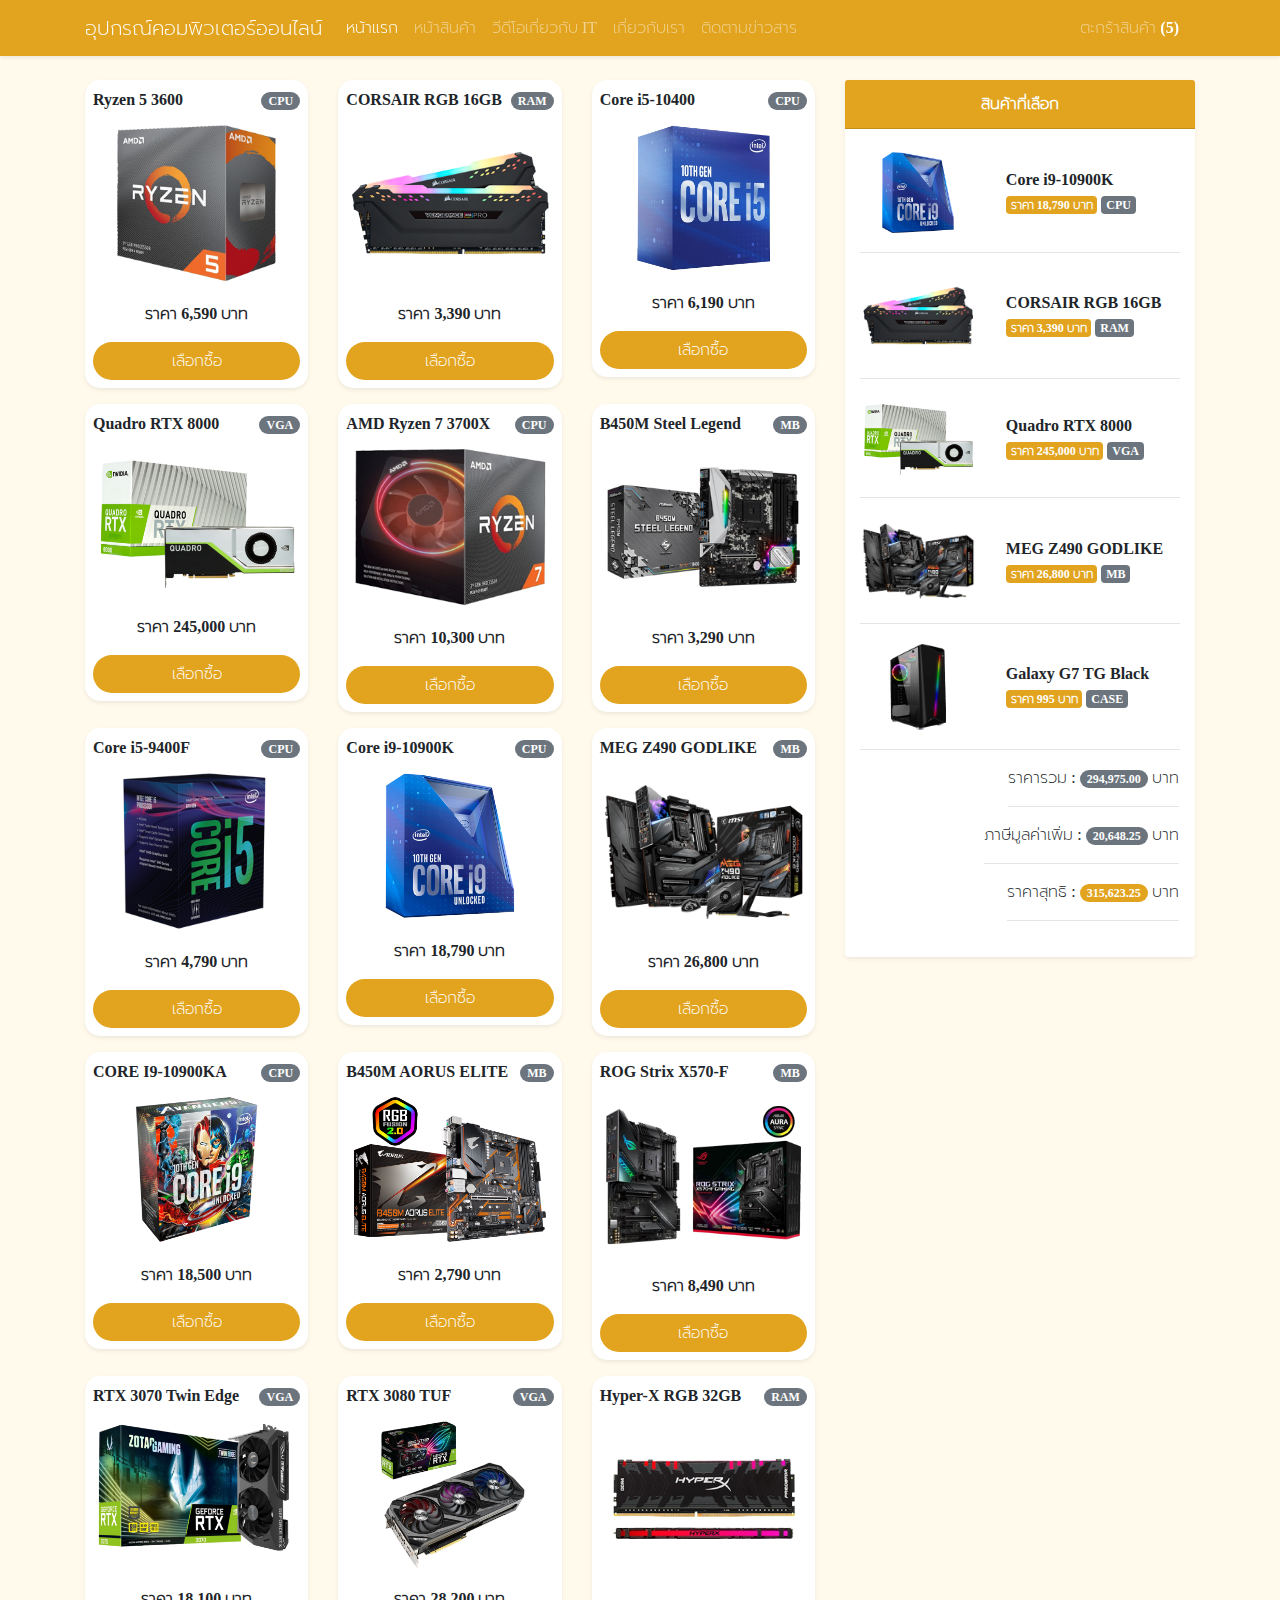
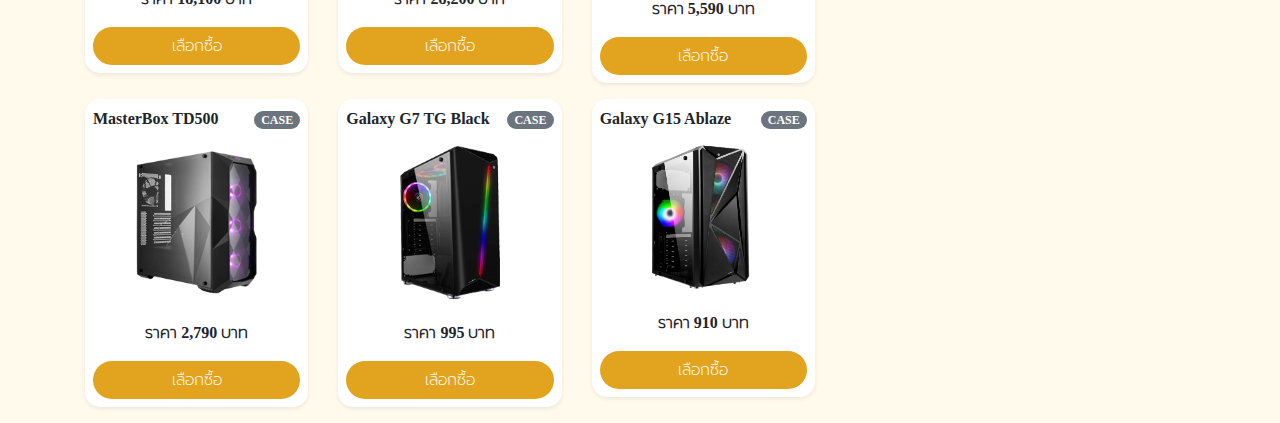
<file: index.html>
<!DOCTYPE html>
<html lang="en">
<head>
    <meta charset="UTF-8">
    <meta name="viewport" content="width=device-width, initial-scale=1.0">
    <link rel="stylesheet" href="assets/css/bootstrap.min.css">
    <link rel="stylesheet" href="assets/style.css">
    <script src="assets/jquery/dist/jquery.slim.min.js"></script>
    <script src="assets/js/bootstrap.min.js"></script>
    <title>IT Shop Online - ซื้อขายสินค้าไอทีออนไลน์</title>
</head>
<body>

<nav class="navbar fixed-top navbar-expand-lg navbar-dark navbar1 shadow-sm">
    <div class="container">
        <a class="navbar-brand" href="index.html">อุปกรณ์คอมพิวเตอร์ออนไลน์</a>
        <button class="navbar-toggler" type="button" data-toggle="collapse" data-target="#navbarText" aria-controls="navbarText" aria-expanded="false" aria-label="Toggle navigation">
          <span class="navbar-toggler-icon"></span>
        </button>
        <div class="collapse navbar-collapse" id="navbarText">
          <ul class="navbar-nav mr-auto">
            <li class="nav-item active">
              <a class="nav-link" href="index.html">หน้าแรก</a>
            </li>
            <li class="nav-item">
              <a class="nav-link" href="it.html">หน้าสินค้า</a>
            </li>
            <li class="nav-item">
              <a class="nav-link" href="video.html">วีดีโอเกี่ยวกับ IT</a>
            </li>
            <li class="nav-item">
              <a class="nav-link" href="about.html">เกี่ยวกับเรา</a>
            </li>
            <li class="nav-item">
              <a class="nav-link" href="https://www.facebook.com/beartai">ติดตามข่าวสาร</a>
            </li>
          </ul>
            <a class="nav-link" href="cart.html" style="color: #FFFFFF80;">ตะกร้าสินค้า <b class="text-white">(5)</b></a>
        </div>
    </div>
</nav>

<div class="container" style="padding-top: 80px;">
<div class="row">

<div class="col-md-8">
<div class="row">
    <div class="col-md-4 pb-3">
    <div class="card shadow-sm border-0" style="border-radius: 15px;">
        <div class="card-body p-2">
            <div class="d-flex pb-2">
                <b>Ryzen 5 3600</b>
                <div class="ml-auto"><span class="badge badge-pill badge-secondary">CPU</span></div>
            </div>
            <img src="assets/img/it-1.png" class="card-img"  style="border-radius: 15px 15px 0 0;">
            <p class="text-center mt-3 mb-3"><b>ราคา 6,590 บาท</b></p>
            <div class="btn btn-select btn-block">เลือกซื้อ</div>
        </div>
    </div>
    </div>
    <div class="col-md-4 pb-3">
    <div class="card shadow-sm border-0" style="border-radius: 15px;">
        <div class="card-body p-2">
            <div class="d-flex pb-2">
                <b>CORSAIR RGB 16GB</b>
                <div class="ml-auto"><span class="badge badge-pill badge-secondary">RAM</span></div>
            </div>
            <img src="assets/img/it-14.png" class="card-img"  style="border-radius: 15px 15px 0 0;">
            <p class="text-center mt-3 mb-3"><b>ราคา 3,390 บาท</b></p>
            <div class="btn btn-select btn-block">เลือกซื้อ</div>
        </div>
    </div>
    </div>
    <div class="col-md-4 pb-3">
    <div class="card shadow-sm border-0" style="border-radius: 15px;">
        <div class="card-body p-2">
            <div class="d-flex pb-2">
                <b>Core i5-10400</b>
                <div class="ml-auto"><span class="badge badge-pill badge-secondary">CPU</span></div>
            </div>
            <img src="assets/img/it-2.png" class="card-img"  style="border-radius: 15px 15px 0 0;">
            <p class="text-center mt-3 mb-3"><b>ราคา 6,190 บาท</b></p>
            <div class="btn btn-select btn-block">เลือกซื้อ</div>
        </div>
    </div>
    </div>
    <div class="col-md-4 pb-3">
    <div class="card shadow-sm border-0" style="border-radius: 15px;">
        <div class="card-body p-2">
            <div class="d-flex pb-2">
                <b>Quadro RTX 8000</b>
                <div class="ml-auto"><span class="badge badge-pill badge-secondary">VGA</span></div>
            </div>
            <img src="assets/img/it-11.png" class="card-img"  style="border-radius: 15px 15px 0 0;">
            <p class="text-center mt-3 mb-3"><b>ราคา 245,000 บาท</b></p>
            <div class="btn btn-select btn-block">เลือกซื้อ</div>
        </div>
    </div>
    </div>
    <div class="col-md-4 pb-3">
    <div class="card shadow-sm border-0" style="border-radius: 15px;">
        <div class="card-body p-2">
            <div class="d-flex pb-2">
                <b>AMD Ryzen 7 3700X</b>
                <div class="ml-auto"><span class="badge badge-pill badge-secondary">CPU</span></div>
            </div>
            <img src="assets/img/it-3.png" class="card-img"  style="border-radius: 15px 15px 0 0;">
            <p class="text-center mt-3 mb-3"><b>ราคา 10,300 บาท</b></p>
            <div class="btn btn-select btn-block">เลือกซื้อ</div>
        </div>
    </div>
    </div>
    <div class="col-md-4 pb-3">
    <div class="card shadow-sm border-0" style="border-radius: 15px;">
        <div class="card-body p-2">
            <div class="d-flex pb-2">
                <b>B450M Steel Legend</b>
                <div class="ml-auto"><span class="badge badge-pill badge-secondary">MB</span></div>
            </div>
            <img src="assets/img/it-8.png" class="card-img"  style="border-radius: 15px 15px 0 0;">
            <p class="text-center mt-3 mb-3"><b>ราคา 3,290 บาท</b></p>
            <div class="btn btn-select btn-block">เลือกซื้อ</div>
        </div>
    </div>
    </div>
    <div class="col-md-4 pb-3">
    <div class="card shadow-sm border-0" style="border-radius: 15px;">
        <div class="card-body p-2">
            <div class="d-flex pb-2">
                <b>Core i5-9400F</b>
                <div class="ml-auto"><span class="badge badge-pill badge-secondary">CPU</span></div>
            </div>
            <img src="assets/img/it-4.png" class="card-img"  style="border-radius: 15px 15px 0 0;">
            <p class="text-center mt-3 mb-3"><b>ราคา 4,790 บาท</b></p>
            <div class="btn btn-select btn-block">เลือกซื้อ</div>
        </div>
    </div>
    </div>
    <div class="col-md-4 pb-3">
    <div class="card shadow-sm border-0" style="border-radius: 15px;">
        <div class="card-body p-2">
            <div class="d-flex pb-2">
                <b>Core i9-10900K</b>
                <div class="ml-auto"><span class="badge badge-pill badge-secondary">CPU</span></div>
            </div>
            <img src="assets/img/it-5.png" class="card-img"  style="border-radius: 15px 15px 0 0;">
            <p class="text-center mt-3 mb-3"><b>ราคา 18,790 บาท</b></p>
            <div class="btn btn-select btn-block">เลือกซื้อ</div>
        </div>
    </div>
    </div>
    <div class="col-md-4 pb-3">
    <div class="card shadow-sm border-0" style="border-radius: 15px;">
        <div class="card-body p-2">
            <div class="d-flex pb-2">
                <b>MEG Z490 GODLIKE</b>
                <div class="ml-auto"><span class="badge badge-pill badge-secondary">MB</span></div>
            </div>
            <img src="assets/img/it-9.png" class="card-img"  style="border-radius: 15px 15px 0 0;">
            <p class="text-center mt-3 mb-3"><b>ราคา 26,800 บาท</b></p>
            <div class="btn btn-select btn-block">เลือกซื้อ</div>
        </div>
    </div>
    </div>
    <div class="col-md-4 pb-3">
    <div class="card shadow-sm border-0" style="border-radius: 15px;">
        <div class="card-body p-2">
            <div class="d-flex pb-2">
                <b>CORE I9-10900KA</b>
                <div class="ml-auto"><span class="badge badge-pill badge-secondary">CPU</span></div>
            </div>
            <img src="assets/img/it-6.png" class="card-img"  style="border-radius: 15px 15px 0 0;">
            <p class="text-center mt-3 mb-3"><b>ราคา 18,500 บาท</b></p>
            <div class="btn btn-select btn-block">เลือกซื้อ</div>
        </div>
    </div>
    </div>
    <div class="col-md-4 pb-3">
    <div class="card shadow-sm border-0" style="border-radius: 15px;">
        <div class="card-body p-2">
            <div class="d-flex pb-2">
                <b>B450M AORUS ELITE</b>
                <div class="ml-auto"><span class="badge badge-pill badge-secondary">MB</span></div>
            </div>
            <img src="assets/img/it-7.png" class="card-img"  style="border-radius: 15px 15px 0 0;">
            <p class="text-center mt-3 mb-3"><b>ราคา 2,790 บาท</b></p>
            <div class="btn btn-select btn-block">เลือกซื้อ</div>
        </div>
    </div>
    </div>
    <div class="col-md-4 pb-3">
    <div class="card shadow-sm border-0" style="border-radius: 15px;">
        <div class="card-body p-2">
            <div class="d-flex pb-2">
                <b>ROG Strix X570-F</b>
                <div class="ml-auto"><span class="badge badge-pill badge-secondary">MB</span></div>
            </div>
            <img src="assets/img/it-10.png" class="card-img"  style="border-radius: 15px 15px 0 0;">
            <p class="text-center mt-3 mb-3"><b>ราคา 8,490 บาท</b></p>
            <div class="btn btn-select btn-block">เลือกซื้อ</div>
        </div>
    </div>
    </div>
    <div class="col-md-4 pb-3">
    <div class="card shadow-sm border-0" style="border-radius: 15px;">
        <div class="card-body p-2">
            <div class="d-flex pb-2">
                <b>RTX 3070 Twin Edge</b>
                <div class="ml-auto"><span class="badge badge-pill badge-secondary">VGA</span></div>
            </div>
            <img src="assets/img/it-12.png" class="card-img"  style="border-radius: 15px 15px 0 0;">
            <p class="text-center mt-3 mb-3"><b>ราคา 18,100 บาท</b></p>
            <div class="btn btn-select btn-block">เลือกซื้อ</div>
        </div>
    </div>
    </div>
    <div class="col-md-4 pb-3">
    <div class="card shadow-sm border-0" style="border-radius: 15px;">
        <div class="card-body p-2">
            <div class="d-flex pb-2">
                <b>RTX 3080 TUF</b>
                <div class="ml-auto"><span class="badge badge-pill badge-secondary">VGA</span></div>
            </div>
            <img src="assets/img/it-13.png" class="card-img"  style="border-radius: 15px 15px 0 0;">
            <p class="text-center mt-3 mb-3"><b>ราคา 28,200 บาท</b></p>
            <div class="btn btn-select btn-block">เลือกซื้อ</div>
        </div>
    </div>
    </div>
    <div class="col-md-4 pb-3">
    <div class="card shadow-sm border-0" style="border-radius: 15px;">
        <div class="card-body p-2">
            <div class="d-flex pb-2">
                <b>Hyper-X RGB 32GB</b>
                <div class="ml-auto"><span class="badge badge-pill badge-secondary">RAM</span></div>
            </div>
            <img src="assets/img/it-15.png" class="card-img"  style="border-radius: 15px 15px 0 0;">
            <p class="text-center mt-3 mb-3"><b>ราคา 5,590 บาท</b></p>
            <div class="btn btn-select btn-block">เลือกซื้อ</div>
        </div>
    </div>
    </div>
    <div class="col-md-4 pb-3">
    <div class="card shadow-sm border-0" style="border-radius: 15px;">
        <div class="card-body p-2">
            <div class="d-flex pb-2">
                <b>MasterBox TD500</b>
                <div class="ml-auto"><span class="badge badge-pill badge-secondary">CASE</span></div>
            </div>
            <img src="assets/img/it-16.png" class="card-img"  style="border-radius: 15px 15px 0 0;">
            <p class="text-center mt-3 mb-3"><b>ราคา 2,790 บาท</b></p>
            <div class="btn btn-select btn-block">เลือกซื้อ</div>
        </div>
    </div>
    </div>
    <div class="col-md-4 pb-3">
    <div class="card shadow-sm border-0" style="border-radius: 15px;">
        <div class="card-body p-2">
            <div class="d-flex pb-2">
                <b>Galaxy G7 TG Black</b>
                <div class="ml-auto"><span class="badge badge-pill badge-secondary">CASE</span></div>
            </div>
            <img src="assets/img/it-17.png" class="card-img"  style="border-radius: 15px 15px 0 0;">
            <p class="text-center mt-3 mb-3"><b>ราคา 995 บาท</b></p>
            <div class="btn btn-select btn-block">เลือกซื้อ</div>
        </div>
    </div>
    </div>
    <div class="col-md-4 pb-3">
    <div class="card shadow-sm border-0" style="border-radius: 15px;">
        <div class="card-body p-2">
            <div class="d-flex pb-2">
                <b>Galaxy G15 Ablaze</b>
                <div class="ml-auto"><span class="badge badge-pill badge-secondary">CASE</span></div>
            </div>
            <img src="assets/img/it-18.png" class="card-img"  style="border-radius: 15px 15px 0 0;">
            <p class="text-center mt-3 mb-3"><b>ราคา 910 บาท</b></p>
            <div class="btn btn-select btn-block">เลือกซื้อ</div>
        </div>
    </div>
    </div>
</div>
</div>

<div class="col-md-4">
    <div class="card shadow-sm border-0">
    <div class="card-header text-center text-white bg-it"><b>สินค้าที่เลือก</b></div>
    <div class="card-body pl-0 pr-0">
        <div class="d-flex">
            <div class="col-5">
                <img src="assets/img/it-5.png" class="card-img" style="border-radius: 15px;">
            </div>
            <div class="col-7 my-auto">
                <p class="mb-0"><b>Core i9-10900K</b></p>
                <span class="badge badge-danger bg-it">ราคา 18,790 บาท</span>
                <span class="badge badge-secondary">CPU</span>
            </div>
        </div>
        <div class="col-12"><hr></div>
        <div class="d-flex">
            <div class="col-5">
                <img src="assets/img/it-14.png" class="card-img" style="border-radius: 15px;">
            </div>
            <div class="col-7 my-auto">
                <p class="mb-0"><b>CORSAIR RGB 16GB</b></p>
                <span class="badge badge-danger bg-it">ราคา 3,390 บาท</span>
                <span class="badge badge-secondary">RAM</span>
            </div>
        </div>
        <div class="col-12"><hr></div>
        <div class="d-flex">
            <div class="col-5">
                <img src="assets/img/it-11.png" class="card-img" style="border-radius: 15px;">
            </div>
            <div class="col-7 my-auto">
                <p class="mb-0"><b>Quadro RTX 8000</b></p>
                <span class="badge badge-danger bg-it">ราคา 245,000 บาท</span>
                <span class="badge badge-secondary">VGA</span>
            </div>
        </div>
        <div class="col-12"><hr></div>
        <div class="d-flex">
            <div class="col-5">
                <img src="assets/img/it-9.png" class="card-img" style="border-radius: 15px;">
            </div>
            <div class="col-7 my-auto">
                <p class="mb-0"><b>MEG Z490 GODLIKE</b></p>
                <span class="badge badge-danger bg-it">ราคา 26,800 บาท</span>
                <span class="badge badge-secondary">MB</span>
            </div>
        </div>
        <div class="col-12"><hr></div>
        <div class="d-flex">
            <div class="col-5">
                <img src="assets/img/it-17.png" class="card-img" style="border-radius: 15px;">
            </div>
            <div class="col-7 my-auto">
                <p class="mb-0"><b>Galaxy G7 TG Black</b></p>
                <span class="badge badge-danger bg-it">ราคา 995 บาท</span>
                <span class="badge badge-secondary">CASE</span>
            </div>
        </div>
        <div class="col-12"><hr></div>
        <div class="d-flex pr-3">
            <div class="ml-auto">ราคารวม : <span class="badge badge-pill badge-secondary">294,975.00</span> บาท <hr></div>
        </div>
        <div class="d-flex pr-3">
            <div class="ml-auto">ภาษีมูลค่าเพิ่ม : <span class="badge badge-pill badge-secondary">20,648.25</span> บาท <hr></div>
        </div>
        <div class="d-flex pr-3">
        <div class="ml-auto">ราคาสุทธิ : <span class="badge badge-pill badge-secondary bg-it">315,623.25</span> บาท <hr></div>
        </div>
    </div>
    </div>
</div>

</div>
</div>

</body>
</html>
</file>
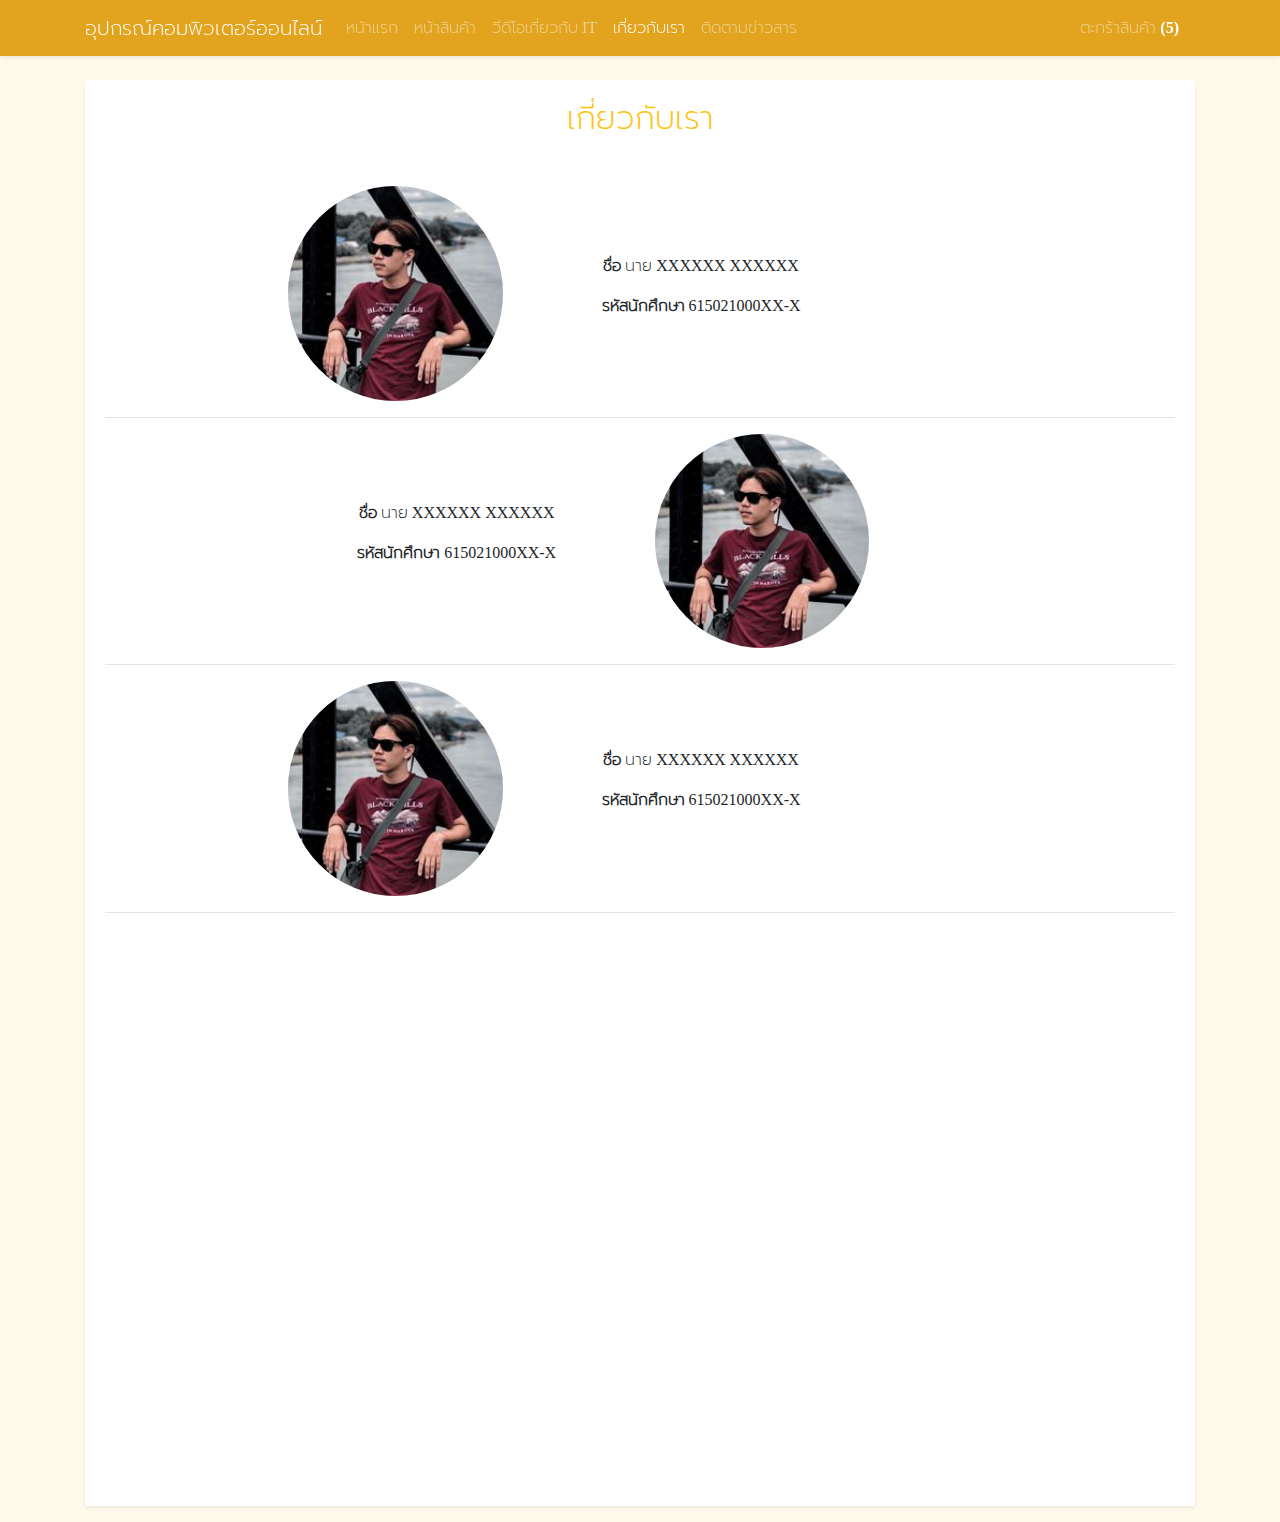
<file: about.html>
<!DOCTYPE html>
<html lang="en">
<head>
    <meta charset="UTF-8">
    <meta name="viewport" content="width=device-width, initial-scale=1.0">
    <link rel="stylesheet" href="assets/css/bootstrap.min.css">
    <link rel="stylesheet" href="assets/style.css">
    <script src="assets/jquery/dist/jquery.slim.min.js"></script>
    <script src="assets/js/bootstrap.min.js"></script>
    <title>IT Shop Online - ซื้อขายสินค้าไอทีออนไลน์</title>
</head>
<body>


  <nav class="navbar fixed-top navbar-expand-lg navbar-dark navbar1 shadow-sm">
    <div class="container">
        <a class="navbar-brand" href="index.html">อุปกรณ์คอมพิวเตอร์ออนไลน์</a>
        <button class="navbar-toggler" type="button" data-toggle="collapse" data-target="#navbarText" aria-controls="navbarText" aria-expanded="false" aria-label="Toggle navigation">
          <span class="navbar-toggler-icon"></span>
        </button>
        <div class="collapse navbar-collapse" id="navbarText">
          <ul class="navbar-nav mr-auto">
            <li class="nav-item">
              <a class="nav-link" href="index.html">หน้าแรก</a>
            </li>
            <li class="nav-item">
              <a class="nav-link" href="it.html">หน้าสินค้า</a>
            </li>
            <li class="nav-item">
              <a class="nav-link" href="video.html">วีดีโอเกี่ยวกับ IT</a>
            </li>
            <li class="nav-item active">
              <a class="nav-link" href="about.html">เกี่ยวกับเรา</a>
            </li>
            <li class="nav-item">
              <a class="nav-link" href="https://www.facebook.com/beartai">ติดตามข่าวสาร</a>
            </li>
          </ul>
            <a class="nav-link" href="cart.html" style="color: #FFFFFF80;">ตะกร้าสินค้า <b class="text-white">(5)</b></a>
        </div>
    </div>
</nav>

<div class="container" style="padding-top: 80px;">
<div class="row">

<div class="col-md-12 mb-3">
    <div class="card border-0 shadow-sm">
    <div class="card-body text-center">
        <div class="text-warning mb-5">
            <h2>เกี่ยวกับเรา</h2>
        </div>
        <div class="row">
            <div class="col-md-2"></div>
            <div class="col-md-8">
            <div class="row">
                <div class="col-md-4">
                    <img src="assets/img/profile1.jpg" width="100%" style="border-radius: 50%;">
                </div>
                <div class="col-md-6 my-auto">
                    <p><b>ชื่อ</b> นาย XXXXXX XXXXXX</p>
                    <p><b>รหัสนักศึกษา </b> 615021000XX-X</p>
                </div>
            </div>
            </div>
        </div><hr>
        <div class="row">
            <div class="col-md-2"></div>
            <div class="col-md-8">
            <div class="row">
                <div class="col-md-6 my-auto">
                    <p><b>ชื่อ</b> นาย XXXXXX XXXXXX</p>
                    <p><b>รหัสนักศึกษา </b> 615021000XX-X</p>
                </div>
                <div class="col-md-4">
                    <img src="assets/img/profile1.jpg" width="100%" style="border-radius: 50%;">
                </div>
            </div>
            </div>
        </div><hr>
        <div class="row">
            <div class="col-md-2"></div>
            <div class="col-md-8">
            <div class="row">
                <div class="col-md-4">
                    <img src="assets/img/profile1.jpg" width="100%" style="border-radius: 50%;">
                </div>
                <div class="col-md-6 my-auto">
                    <p><b>ชื่อ</b> นาย XXXXXX XXXXXX</p>
                    <p><b>รหัสนักศึกษา </b> 615021000XX-X</p>
                </div>
            </div>
            </div>
        </div><hr>
        <div class="col-md-12 mt-3">
            <iframe src="https://www.google.com/maps/embed?pb=!1m18!1m12!1m3!1d3876.0888727303104!2d100.53737161534687!3d13.713066951883338!2m3!1f0!2f0!3f0!3m2!1i1024!2i768!4f13.1!3m3!1m2!1s0x0%3A0xca12fa84c84c076d!2sUTK!5e0!3m2!1sth!2sth!4v1604507785571!5m2!1sth!2sth" width="100%" height="550" frameborder="0" style="border:0;" allowfullscreen="" aria-hidden="false" tabindex="0"></iframe>
        </div>
    </div>
</div>

</div>
</div>

</body>
</html>
</file>
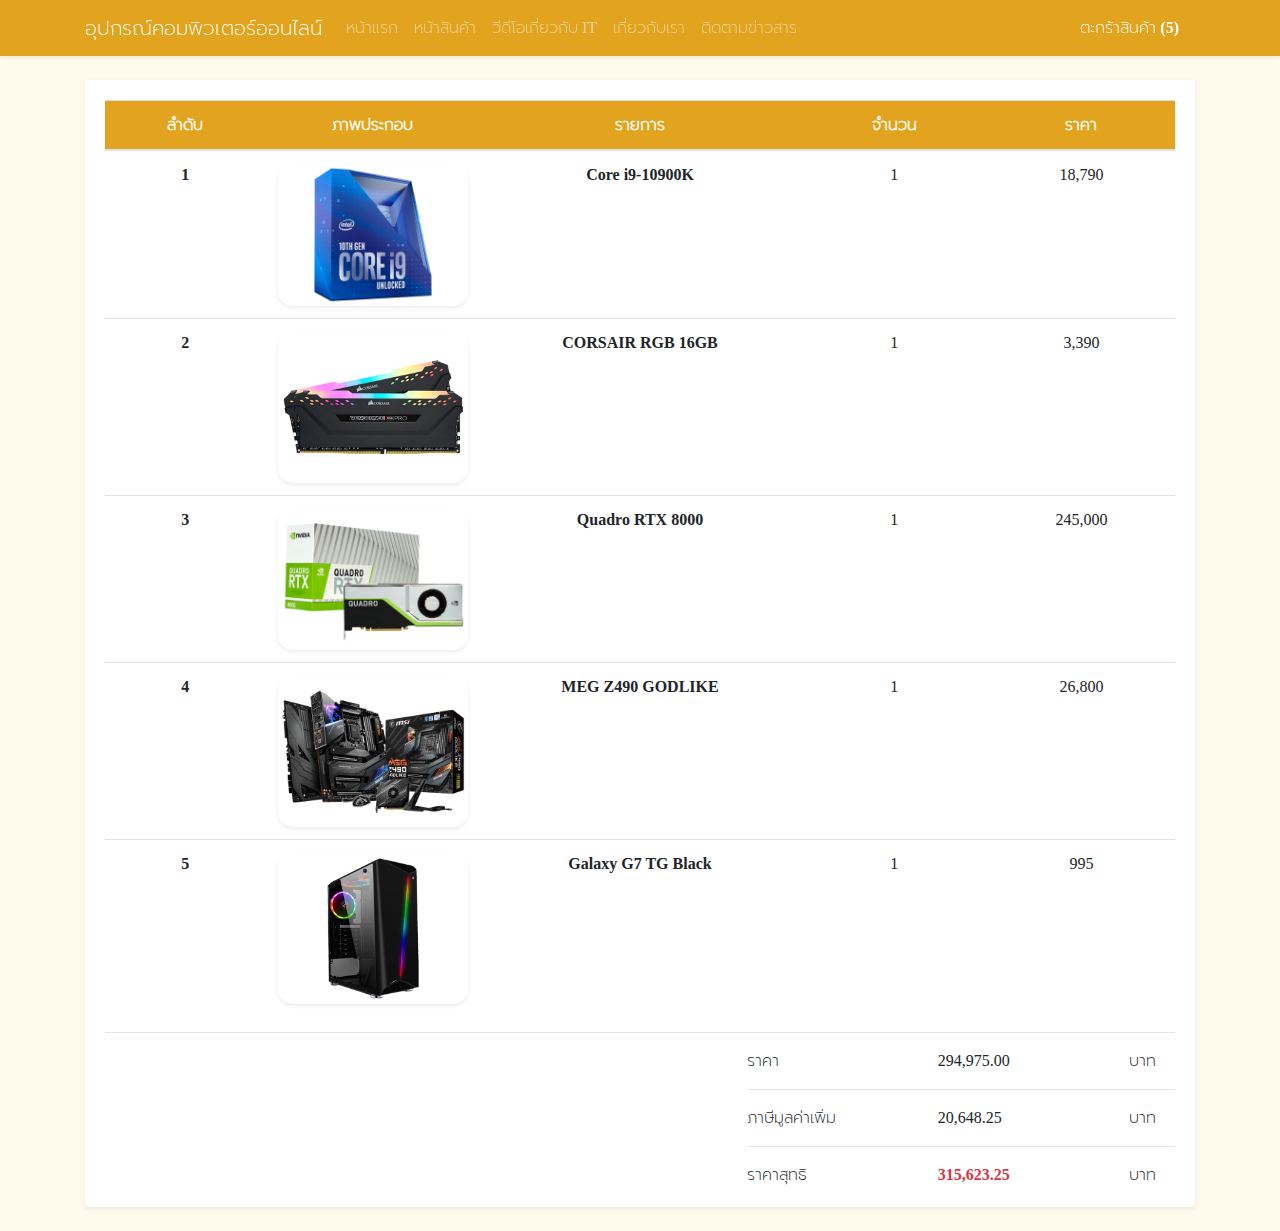
<file: cart.html>
<!DOCTYPE html>
<html lang="en">
<head>
    <meta charset="UTF-8">
    <meta name="viewport" content="width=device-width, initial-scale=1.0">
    <link rel="stylesheet" href="assets/css/bootstrap.min.css">
    <link rel="stylesheet" href="assets/style.css">
    <script src="assets/jquery/dist/jquery.slim.min.js"></script>
    <script src="assets/js/bootstrap.min.js"></script>
    <title>IT Shop Online - ซื้อขายสินค้าไอทีออนไลน์</title>
</head>
<body>

<nav class="navbar fixed-top navbar-expand-lg navbar-dark navbar1 shadow-sm">
    <div class="container">
        <a class="navbar-brand" href="index.html">อุปกรณ์คอมพิวเตอร์ออนไลน์</a>
        <button class="navbar-toggler" type="button" data-toggle="collapse" data-target="#navbarText" aria-controls="navbarText" aria-expanded="false" aria-label="Toggle navigation">
          <span class="navbar-toggler-icon"></span>
        </button>
        <div class="collapse navbar-collapse" id="navbarText">
          <ul class="navbar-nav mr-auto">
            <li class="nav-item">
              <a class="nav-link" href="index.html">หน้าแรก</a>
            </li>
            <li class="nav-item">
              <a class="nav-link" href="it.html">หน้าสินค้า</a>
            </li>
            <li class="nav-item">
              <a class="nav-link" href="video.html">วีดีโอเกี่ยวกับ IT</a>
            </li>
            <li class="nav-item">
              <a class="nav-link" href="about.html">เกี่ยวกับเรา</a>
            </li>
            <li class="nav-item">
              <a class="nav-link" href="https://www.facebook.com/beartai">ติดตามข่าวสาร</a>
            </li>
          </ul>
            <a class="nav-link text-white" href="cart.html" >ตะกร้าสินค้า <b>(5)</b></a>
        </div>
    </div>
</nav>

<div class="container" style="padding-top: 80px;">
<div class="row">

<div class="col-md-12 pb-4">
  <div class="card border-0 shadow-sm">
  <div class="card-body">
    <table class="table table-hover">
        <thead>
          <tr class="bg-it text-white">
            <th class="text-center" width="15%">ลำดับ</th>
            <th class="text-center" width="20%">ภาพประกอบ</th>
            <th class="text-center" width="30%">รายการ</th>
            <th class="text-center" width="17.5%">จำนวน</th>
            <th class="text-center" width="17.5%">ราคา</th>
          </tr>
        </thead>
        <tbody>
          <tr>
            <th class="text-center">
                <div class="my-auto">1</div>
            </th>
            <td class="text-center my-auto">
                <img src="assets/img/it-5.png" class="card-img shadow-sm"  style="border-radius: 15px;">
            </td>
            <td class="text-center">
              <b>Core i9-10900K</b>
            </td>
            <td class="text-center">1</td>
            <td class="text-center">18,790</td>
          </tr>
          <tr>
            <th class="text-center">
                2
            </th>
            <td class="text-center my-auto">
                <img src="assets/img/it-14.png" class="card-img shadow-sm"  style="border-radius: 15px;">
            </td>
            <td class="text-center">
              <b>CORSAIR RGB 16GB</b>
            </td>
            <td class="text-center">1</td>
            <td class="text-center">3,390</td>
          </tr>
          <tr>
            <th class="text-center">
                3
            </th>
            <td class="text-center my-auto">
                <img src="assets/img/it-11.png" class="card-img shadow-sm"  style="border-radius: 15px;">
            </td>
            <td class="text-center">
              <b>Quadro RTX 8000</b>
            </td>
            <td class="text-center">1</td>
            <td class="text-center">245,000</td>
          </tr>
          <tr>
            <th class="text-center">
              4
            </th>
            <td class="text-center my-auto">
                <img src="assets/img/it-9.png" class="card-img shadow-sm"  style="border-radius: 15px;">
            </td>
            <td class="text-center">
              <b>MEG Z490 GODLIKE</b>
            </td>
            <td class="text-center">1</td>
            <td class="text-center">26,800</td>
          </tr>
          <tr>
            <th class="text-center">
              5
            </th>
            <td class="text-center my-auto">
                <img src="assets/img/it-17.png" class="card-img shadow-sm"  style="border-radius: 15px;">
            </td>
            <td class="text-center">
              <b>Galaxy G7 TG Black</b>
            </td>
            <td class="text-center">1</td>
            <td class="text-center">995</td>
          </tr>
        </tbody>
    </table>
    <hr>
    <div class="row">
        <div class="col-md-7 col-0"></div>
        <div class="col-md-5 col-12">
            <div class="row">
                <div class="col-md-5 col-5">ราคา</div>
                <div class="col-md-5 col-5">294,975.00</div>
                <div class="col-md-2 col-2">บาท</div>
            </div>
            <hr>
        </div>
        <div class="col-md-7 col-2"></div>
        <div class="col-md-5 col-12">
            <div class="row">
                <div class="col-md-5 col-5">ภาษีมูลค่าเพิ่ม</div>
                <div class="col-md-5 col-5">20,648.25</div>
                <div class="col-md-2 col-2">บาท</div>
            </div>
            <hr>
        </div>
        <div class="col-md-7 col-0"></div>
        <div class="col-md-5 col-12">
            <div class="row">
                <div class="col-md-5 col-5">ราคาสุทธิ</div>
                <div class="col-md-5 col-5"><b class="text-danger">315,623.25</b></div>
                <div class="col-md-2 col-2">บาท</div>
            </div>
        </div>
    </div>
  </div>
  </div>
</div>

</div>
</div>

</body>
</html>
</file>
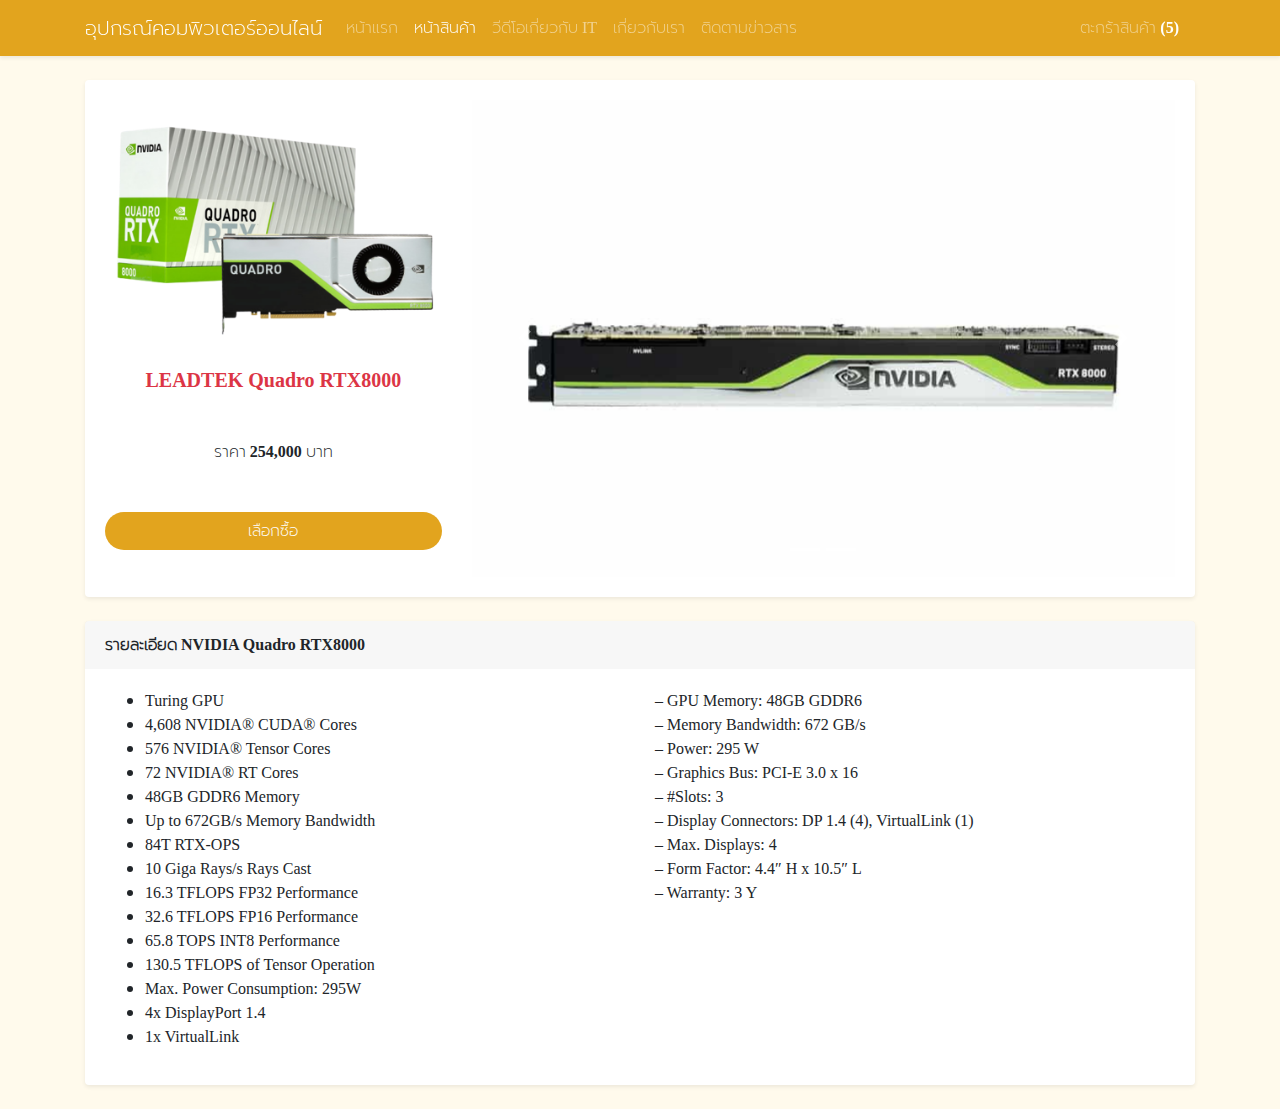
<file: it.html>
<!DOCTYPE html>
<html lang="en">
<head>
    <meta charset="UTF-8">
    <meta name="viewport" content="width=device-width, initial-scale=1.0">
    <link rel="stylesheet" href="assets/css/bootstrap.min.css">
    <link rel="stylesheet" href="assets/style.css">
    <script src="assets/jquery/dist/jquery.slim.min.js"></script>
    <script src="assets/js/bootstrap.min.js"></script>
    <title>IT Shop Online - ซื้อขายสินค้าไอทีออนไลน์</title>
</head>
<body>


  <nav class="navbar fixed-top navbar-expand-lg navbar-dark navbar1 shadow-sm">
    <div class="container">
        <a class="navbar-brand" href="index.html">อุปกรณ์คอมพิวเตอร์ออนไลน์</a>
        <button class="navbar-toggler" type="button" data-toggle="collapse" data-target="#navbarText" aria-controls="navbarText" aria-expanded="false" aria-label="Toggle navigation">
          <span class="navbar-toggler-icon"></span>
        </button>
        <div class="collapse navbar-collapse" id="navbarText">
          <ul class="navbar-nav mr-auto">
            <li class="nav-item">
              <a class="nav-link" href="index.html">หน้าแรก</a>
            </li>
            <li class="nav-item active">
              <a class="nav-link" href="it.html">หน้าสินค้า</a>
            </li>
            <li class="nav-item">
              <a class="nav-link" href="video.html">วีดีโอเกี่ยวกับ IT</a>
            </li>
            <li class="nav-item">
              <a class="nav-link" href="about.html">เกี่ยวกับเรา</a>
            </li>
            <li class="nav-item">
              <a class="nav-link" href="https://www.facebook.com/beartai">ติดตามข่าวสาร</a>
            </li>
          </ul>
            <a class="nav-link" href="cart.html" style="color: #FFFFFF80;">ตะกร้าสินค้า <b class="text-white">(5)</b></a>
        </div>
    </div>
</nav>

<div class="container" style="padding-top: 80px;">
<div class="row">

<div class="col-md-12">
    <div class="card border-0 shadow-sm">
    <div class="card-body">
    <div class="row">
        <div class="col-md-4">
            <img src="assets/img/it-11.png" class="card-img"  style="border-radius: 15px;">
            <h5 class="text-center text-danger mt-3"><b>LEADTEK Quadro RTX8000</b></h5>
            <p class="text-center mt-5 mb-5">ราคา <b>254,000</b> บาท</p>
            <div class="btn btn-select btn-block">เลือกซื้อ</div>
        </div>
        <div class="col-md-8">
            <div id="demo" class="carousel slide" data-ride="carousel">
        
                <!-- Indicators -->
                <ul class="carousel-indicators">
                  <li data-target="#demo" data-slide-to="0" class="active"></li>
                  <li data-target="#demo" data-slide-to="1"></li>
                </ul>
                
                <!-- The slideshow -->
                <div class="carousel-inner">
                  <div class="carousel-item active">
                    <img src="assets/img/RTX8000-2.jpg" width="100%" height="100%">
                  </div>
                  <div class="carousel-item">
                    <img src="assets/img/RTX8000-3.jpg" width="100%" height="100%">
                  </div>
                </div>
                
                <!-- Left and right controls -->
                <a class="carousel-control-prev" href="#demo" data-slide="prev">
                  <span class="carousel-control-prev-icon"></span>
                </a>
                <a class="carousel-control-next" href="#demo" data-slide="next">
                  <span class="carousel-control-next-icon"></span>
                </a>
            </div>
        </div>
    </div>
    </div>
    </div>
</div>

<div class="col-md-12 pt-4 pb-4">
    <div class="card border-0 shadow-sm">
        <div class="card-header border-0"><b>รายละเอียด NVIDIA Quadro RTX8000</b></div>
        <div class="card-body">
          <div class="row">
          <div class="col-md-6">
            <ul>
              <li>Turing GPU</li>
              <li>4,608 NVIDIA® CUDA® Cores</li>
              <li>576 NVIDIA® Tensor Cores</li>
              <li>72 NVIDIA® RT Cores</li>
              <li>48GB GDDR6 Memory</li>
              <li>Up to 672GB/s Memory Bandwidth</li>
              <li>84T RTX-OPS</li>
              <li>10 Giga Rays/s Rays Cast</li>
              <li>16.3 TFLOPS FP32 Performance</li>
              <li>32.6 TFLOPS FP16 Performance</li>
              <li>65.8 TOPS INT8 Performance</li>
              <li>130.5 TFLOPS of Tensor Operation</li>
              <li>Max. Power Consumption: 295W</li>
              <li>4x DisplayPort 1.4</li>
              <li>1x VirtualLink</li>
            </ul>
          </div>
          <div class="col-md-6">
            <p>– GPU Memory: 48GB GDDR6<br>
              – Memory Bandwidth: 672 GB/s<br>
              – Power: 295 W<br>
              – Graphics Bus: PCI-E 3.0 x 16<br>
              – #Slots: 3<br>
              – Display Connectors: DP 1.4 (4), VirtualLink (1)<br>
              – Max. Displays: 4<br>
              – Form Factor: 4.4″ H x 10.5″ L<br>
              – Warranty: 3 Y
            </p>
          </div>
          </div>
        </div>
    </div>
</div>

</div>
</div>

</body>
</html>
</file>
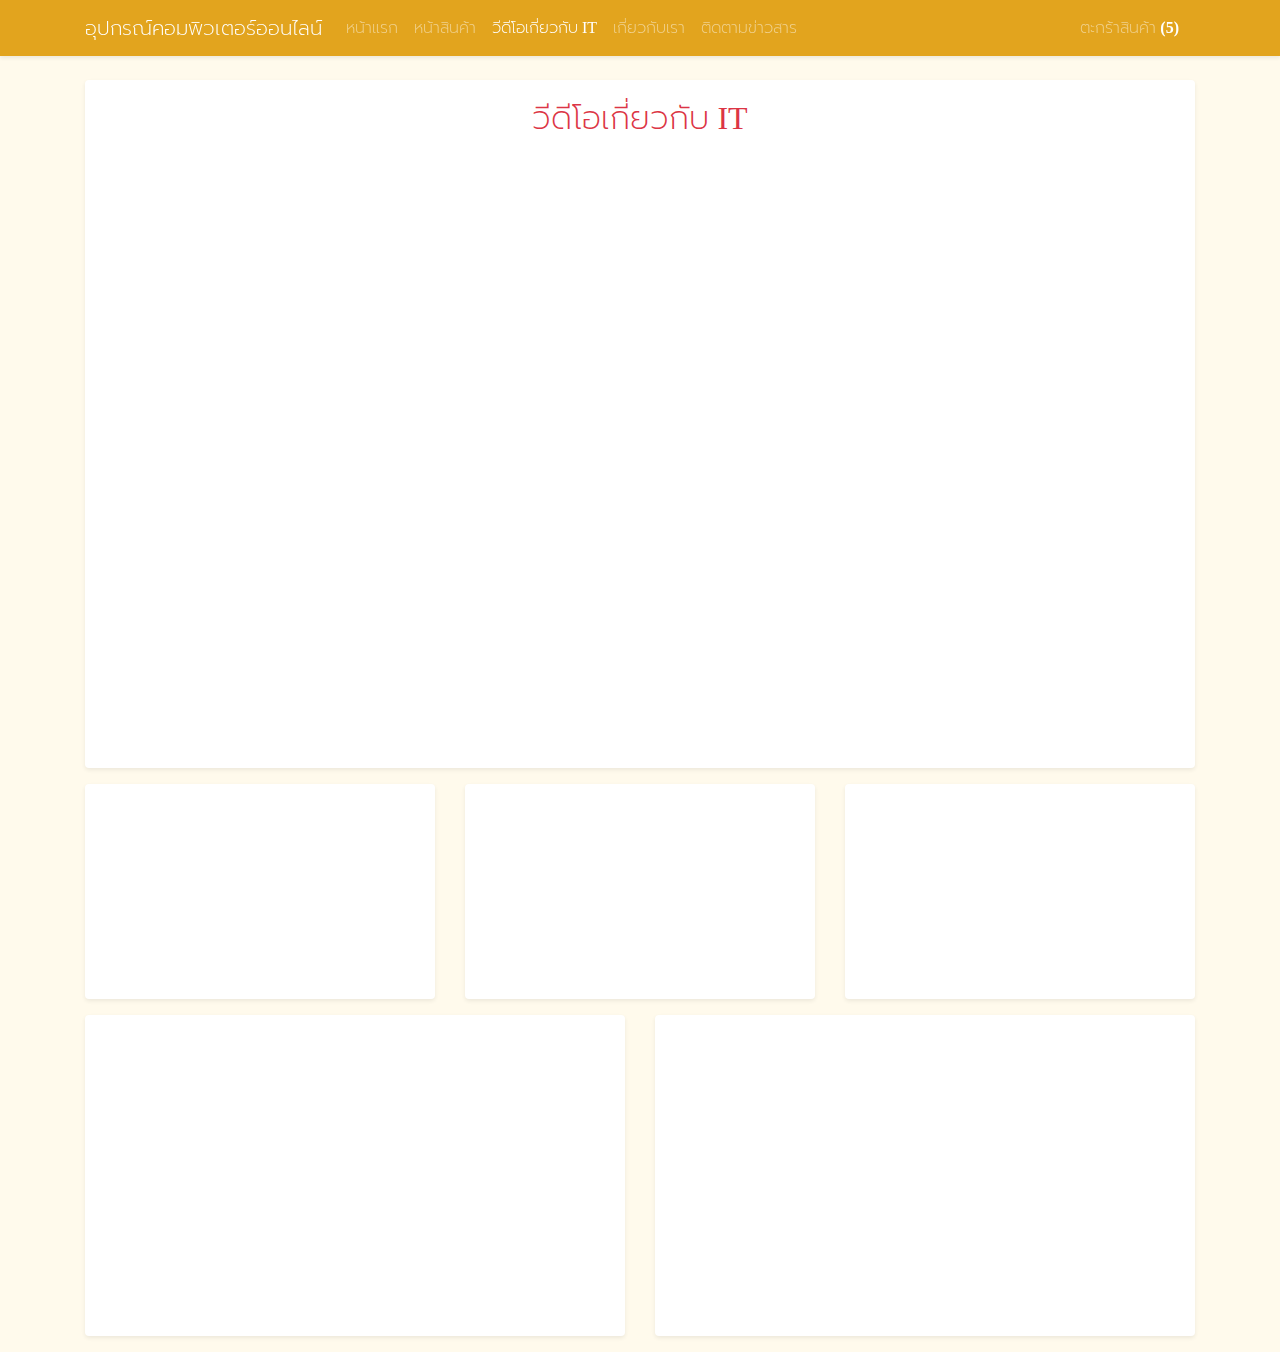
<file: video.html>
<!DOCTYPE html>
<html lang="en">
<head>
    <meta charset="UTF-8">
    <meta name="viewport" content="width=device-width, initial-scale=1.0">
    <link rel="stylesheet" href="assets/css/bootstrap.min.css">
    <link rel="stylesheet" href="assets/style.css">
    <script src="assets/jquery/dist/jquery.slim.min.js"></script>
    <script src="assets/js/bootstrap.min.js"></script>
    <title>IT Shop Online - ซื้อขายสินค้าไอทีออนไลน์</title>
</head>
<body>


  <nav class="navbar fixed-top navbar-expand-lg navbar-dark navbar1 shadow-sm">
    <div class="container">
        <a class="navbar-brand" href="index.html">อุปกรณ์คอมพิวเตอร์ออนไลน์</a>
        <button class="navbar-toggler" type="button" data-toggle="collapse" data-target="#navbarText" aria-controls="navbarText" aria-expanded="false" aria-label="Toggle navigation">
          <span class="navbar-toggler-icon"></span>
        </button>
        <div class="collapse navbar-collapse" id="navbarText">
          <ul class="navbar-nav mr-auto">
            <li class="nav-item">
              <a class="nav-link" href="index.html">หน้าแรก</a>
            </li>
            <li class="nav-item">
              <a class="nav-link" href="it.html">หน้าสินค้า</a>
            </li>
            <li class="nav-item active">
              <a class="nav-link" href="video.html">วีดีโอเกี่ยวกับ IT</a>
            </li>
            <li class="nav-item">
              <a class="nav-link" href="about.html">เกี่ยวกับเรา</a>
            </li>
            <li class="nav-item">
              <a class="nav-link" href="https://www.facebook.com/beartai">ติดตามข่าวสาร</a>
            </li>
          </ul>
            <a class="nav-link" href="cart.html" style="color: #FFFFFF80;">ตะกร้าสินค้า <b class="text-white">(5)</b></a>
        </div>
    </div>
</nav>

<div class="container" style="padding-top: 80px;">
<div class="row">

<div class="col-md-12 mb-3">
    <div class="card border-0 shadow-sm">
    <div class="card-body">
        <div class="text-center text-danger">
            <h2>วีดีโอเกี่ยวกับ IT</h2>
        </div>
        <div class="embed-responsive embed-responsive-16by9">
            <iframe class="embed-responsive-item" src="https://www.youtube.com/embed/cZM9zDs7MZ0?rel=0" allowfullscreen></iframe>
        </div>
    </div>
    </div>
</div>

<div class="col-md-4 mb-3">
    <div class="card border-0 shadow-sm">
    <div class="card-body">
        <div class="embed-responsive embed-responsive-16by9">
            <iframe class="embed-responsive-item" src="https://www.youtube.com/embed/fc69bOi_ono?rel=0" allowfullscreen></iframe>
        </div>
    </div>
    </div>
</div>

<div class="col-md-4 mb-3">
    <div class="card border-0 shadow-sm">
    <div class="card-body">
        <div class="embed-responsive embed-responsive-16by9">
            <iframe class="embed-responsive-item" src="https://www.youtube.com/embed/02-Q35MYN4c?rel=0" allowfullscreen></iframe>
        </div>
    </div>
    </div>
</div>

<div class="col-md-4 mb-3">
    <div class="card border-0 shadow-sm">
    <div class="card-body">
        <div class="embed-responsive embed-responsive-16by9">
            <iframe class="embed-responsive-item" src="https://www.youtube.com/embed/C_i-dzyLdVA?rel=0" allowfullscreen></iframe>
        </div>
    </div>
    </div>
</div>

<div class="col-md-6 mb-3">
    <div class="card border-0 shadow-sm">
    <div class="card-body">
        <div class="embed-responsive embed-responsive-16by9">
            <iframe class="embed-responsive-item" src="https://www.youtube.com/embed/ktEO8gDg58k?rel=0" allowfullscreen></iframe>
        </div>
    </div>
    </div>
</div>

<div class="col-md-6 mb-3">
    <div class="card border-0 shadow-sm">
    <div class="card-body">
        <div class="embed-responsive embed-responsive-16by9">
            <iframe class="embed-responsive-item" src="https://www.youtube.com/embed/DOf6iM36kjc?rel=0" allowfullscreen></iframe>
        </div>
    </div>
    </div>
</div>

</div>
</div>

</body>
</html>
</file>
<file: assets/style.css>
@font-face {
    font-family: 'Prompt';
    src: url("Prompt.woff2");
}
  
* {
    font-family: 'Prompt';
}

body {
    background-color: #fffaec;
}

.plg-25px {
    text-indent: 25px;
}
.card-anime {
    background-color: #FFFFFF;
}
.navbar1 {
    color: #FFFFFF;
    background-color: #e2a41e;
}
.btn-select {
    border-radius: 20px;
    color: #FFFFFF;
    background-color: #e2a41e;
}

.bg-it {
    background-color: #e2a41e;
}
</file>
